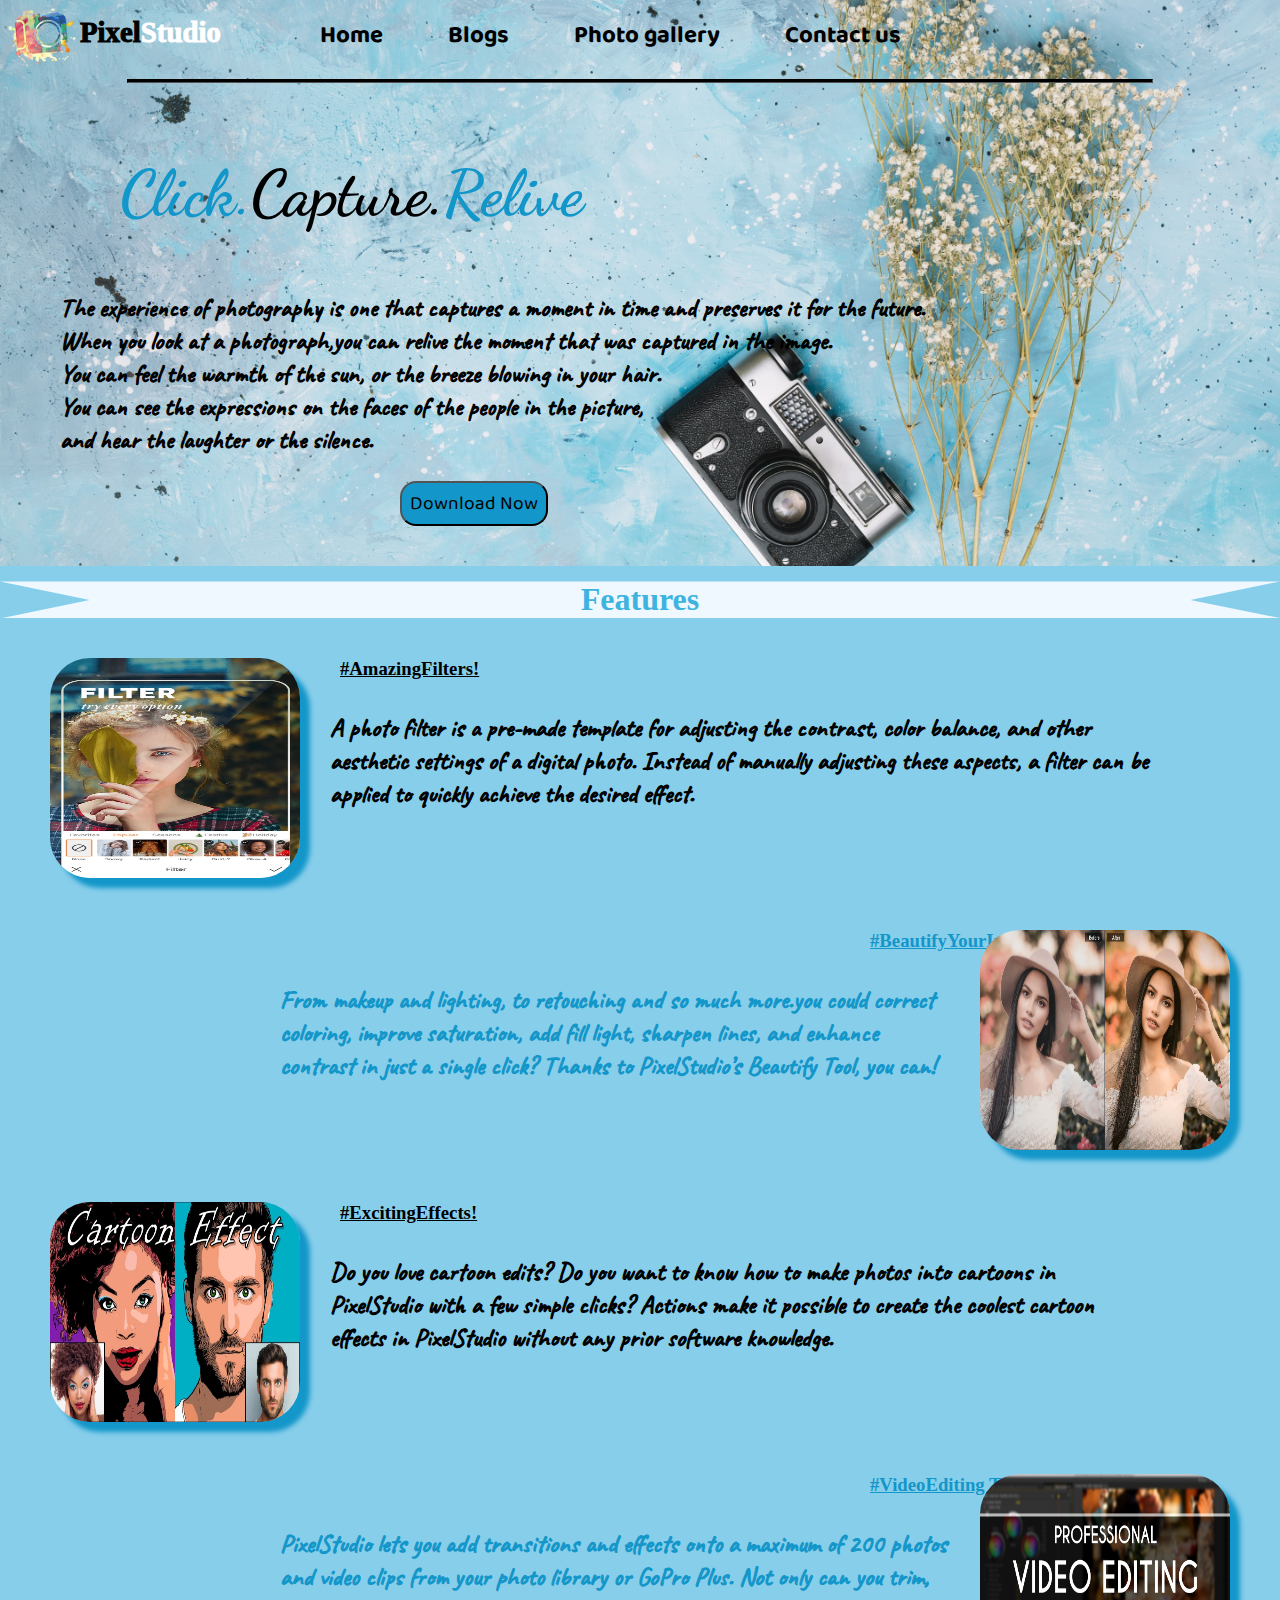
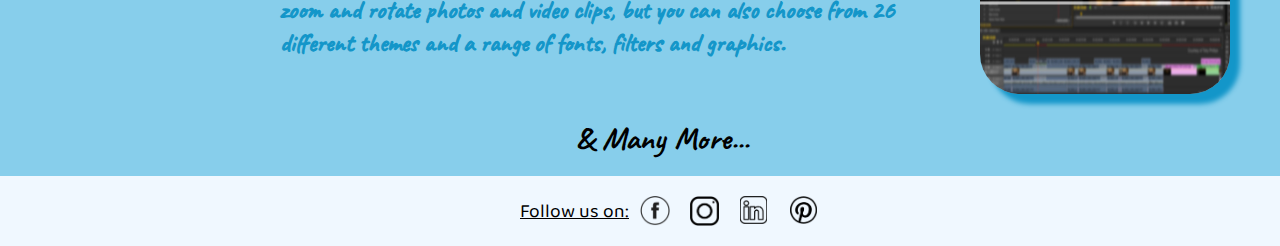
<file: Task 1 - Landing Page/index.html>
<!DOCTYPE html>
<html lang="en">

<head>
    <meta charset="UTF-8">
    <meta name="viewport" content="width=device-width, initial-scale=1.0">
    <meta http-equiv="X-UA-Compatible" content="ie=edge">
    <title>PixelStudio</title>
    <link rel="stylesheet" href="style.css">
    <link rel="icon" type="image/x-icon" href="Logo.png">
    <link href="https://fonts.googleapis.com/css2?family=Baloo+Bhai+2&display=swap" rel="stylesheet">
    <link href="https://fonts.googleapis.com/css2?family=Bebas+Neue&family=Dancing+Script&family=Itim&display=swap"
        rel="stylesheet">
    <link
        href="https://fonts.googleapis.com/css2?family=Bebas+Neue&family=Caveat&family=Dancing+Script&family=Itim&display=swap"
        rel="stylesheet">
</head>

<body>
    <section id="Home">
        <header>
            <div class="navbar-left">
                <img src="Logo.png">
            </div>
            <div class="name">
                <h2 style="color: black;-webkit-text-stroke: 1px black;">Pixel<span
                        style="color:white; -webkit-text-stroke: 1px white;">Studio</span></h2>
            </div>
            <div class="navbar-mid">
                <ul>
                    <li>
                        <a href="#">Home</a>
                        <a href="#">Blogs</a>
                        <a href="#">Photo gallery</a>
                        <a href="#">Contact us</a>
                    </li>
                </ul>
            </div>
            <hr width="80%" style="height: 1.5px;background-color: black; border-color: black;">
        </header>
        <div class="body">
            <h1><span style="color: rgb(19, 150, 201);">Click.</span>Capture.<span
                    style="color: rgb(19, 150, 201);">Relive</span></h1>
        </div>
        <div class="homeinfo">
            <p id="p1">The experience of photography is one that captures a moment in time and preserves it for the
                future.<br>
                When you look at a photograph,you can relive the moment that was captured in the image.<br>
                You can feel the warmth of the sun, or the breeze blowing in your hair.<br>
                You can see the expressions on the faces of the people in the picture,<br> and hear the laughter or the
                silence.</p>
        </div>
        <button id="btn" type="button">Download Now</button>
    </section>
    <h1 id="heading">Features</h1>

    <section>
        <div id="container1">
            <div class="box">
                <img src="img1.webp">
            </div>
        </div>
        <div class="heading">
            <h3 id="h-primary">#AmazingFilters!</h3>
        </div>
        <div id="para">
            <p>A photo filter is a pre-made template for adjusting the contrast, color balance, and other aesthetic
                settings of a digital photo. Instead of manually adjusting these aspects, a filter can be applied to
                quickly achieve the desired effect.</p>
        </div>

        <div id="container2">
            <div class="box">
                <img src="img2.jpg">
            </div>
        </div>
        <div class="heading">
            <h3 id="h-primary2">#BeautifyYourImage!</h3>
        </div>
        <div id="para1">
            <p>From makeup and lighting, to retouching and so much more.you could correct coloring, improve saturation,
                add fill light, sharpen lines, and enhance contrast in just a single click? Thanks to PixelStudio’s
                Beautify Tool, you can!</p>
        </div>

        <div id="c1">
            <div id="container1">
                <div class="box">
                    <img src="img3.jpg">
                </div>
            </div>
            <div class="heading">
                <h3 id="h-primary">#ExcitingEffects!</h3>
            </div>
            <div id="para">
                <p>Do you love cartoon edits? Do you want to know how to make photos into cartoons in PixelStudio with a
                    few simple clicks? Actions make it possible to create the coolest cartoon effects in PixelStudio
                    without any prior software knowledge.</p>
            </div>
        </div>

        <div id="container2">
            <div class="box">
                <img src="img4.jpg">
            </div>
        </div>
        <div class="heading">
            <h3 id="h-primary2">#VideoEditing Tool!</h3>
        </div>
        <div id="para1">
            <p>PixelStudio lets you add transitions and effects onto a maximum of 200 photos and video clips from your
                photo library or GoPro Plus. Not only can you trim, zoom and rotate photos and video clips, but you can
                also choose from 26 different themes and a range of fonts, filters and graphics.</p>
        </div>

        <div id="div1">
            <h1>& Many More...</h1>
        </div>
    </section>

    <section id="footer">
        <footer>
            <p #fpara>Follow us on: </p>
        </footer>
        <div class="logo">
            <img id="Flogo" src="facebookpng.png">
        </div>
        <div class="logo">
            <img id="Ilogo" src="instapng.png">
        </div>
        <div class="logo">
            <img id="Llogo" src="linkedInpng.png">
        </div>
        <div class="logo">
            <img id="Plogo" src="pinterestpng.png">
        </div>

    </section>
</body>

</html>
</file>
<file: Task 1 - Landing Page/style.css>
html {
    background-color: skyblue;
}

body {
    margin: 0px;
    padding: 0px;
}

#Home {
    background-image: url(Bg.jpg);
    background-repeat: no-repeat;
    background-size: cover;
}

.left,
img {
    height: 90px;
    display: inline-block;
    position: absolute;
    margin-top: -10px;
    margin-left: -15px;
    filter: contrast(-10);

}

.name,
h2 {
    display: inline-block;
    position: absolute;
    margin-left: 40px;
    margin-top: 8px;
    font-size: 1.8rem;
}

.navbar-mid {
    display: flex;
    justify-content: center;
    margin-right: 100px;
}

li,
a {
    list-style: none;
    text-decoration: none;
    font-size: 1.5rem;
    margin-top: 0px;
    margin-bottom: 0px;
    padding-left: 30px;
    padding-right: 30px;
    font-weight: bold;
    color: black;
    font-family: 'Baloo Bhai 2', cursive;
}

a:hover {
    color: white;
    background-color: rgb(63, 179, 224);
    border-radius: 10px;
}

.body {
    display: flex;
    margin-top: 30px;
    margin-left: 120px;
    font-family: 'Dancing Script', cursive;
    font-size: 2rem;
}

.homeinfo,
p1 {
    display: flex;
    margin-left: 60px;
    margin-top: -10px;
    font-size: 1.6rem;
    font-family: 'Caveat', cursive;
    -webkit-text-stroke: 1.2px black;
}

#btn {
    margin-left: 400px;
    margin-bottom: 40px;
    font-size: 1.2rem;
    border-radius: 16px;
    padding: 5px 8px 5px 8px;
    background-color: rgb(19, 150, 201);
    font-family: 'Baloo Bhai 2', cursive;
}

#btn:hover {
    cursor: pointer;
    background-color: rgb(63, 179, 224);
    color: aliceblue;
}

#heading {
    display: flex;
    justify-content: center;

    margin-top: 15px;
    background-color: aliceblue;
    color: rgb(63, 179, 224);
    clip-path: polygon(100% 0, 93% 50%, 100% 99%, 0% 100%, 7% 50%, 0% 0%);
}

#container1 .box {

    margin-left: 50px;
    margin-top: 40px;

}

#container1 .box img {
    border: 2px;
    height: 220px;
    width: 250px;
    margin: auto;
    display: block;
    border-radius: 40px;
    box-shadow: 10px 10px 5px rgb(19, 150, 201);

}

#para {
    display: flex;
    position: absolute;
    margin-top: 5px;
    margin-left: 300px;
    margin-right: 100px;
    padding: 0px 30px 20px 30px;
    font-size: 1.6rem;
    font-family: 'Caveat', cursive;
    -webkit-text-stroke: 1.2px black
}

#h-primary {
    display: flex;
    margin-left: 340px;
    margin-bottom: 0px;
    text-decoration: underline;
}

#h-primary2 {
    display: flex;
    color: rgb(19, 150, 201);
    margin-left: 870px;
    margin-bottom: 0px;
    text-decoration: underline;
}

#container2 .box {
    margin-top: 250px;
}

#container2 .box img {
    border: 2px;
    height: 220px;
    width: 250px;
    margin: auto;
    display: flex;
    position: absolute;
    right: 50px;
    border-radius: 40px;
    box-shadow: 10px 10px 5px rgb(19, 150, 201);
}

#para1 {
    color: rgb(19, 150, 201);
    -webkit-text-stroke: 2px rgb(19, 150, 201);
    display: flex;
    position: absolute;
    margin-top: 5px;
    margin-left: 250px;
    margin-right: 300px;
    padding: 0px 30px 20px 30px;
    font-size: 1.6rem;
    font-family: 'Caveat', cursive;
    -webkit-text-stroke: 1.2px
}

#c1 {
    margin-top: 250px;
}

#div1 {
    display: flex;
    position: absolute;
    justify-content: center;
    margin-top: 200px;
    margin-left: 45%;
    font-family: 'Caveat', cursive;
}

#footer {
    margin-bottom: 0px;
    margin-top: 280px;
    background-color: aliceblue;
}

footer,
#fpara {
    display: flex;
    margin-top: 125px;
    margin-left: 520px;
    font-family: 'Baloo Bhai 2', cursive;
    font-size: 1.2rem;
    text-decoration: underline;
}

#Flogo {
    height: 30px;
    margin-left: 640px;
    margin-top: -50px;
}

#Ilogo {
    height: 30px;
    margin-left: 690px;
    margin-top: -50px;
}

#Llogo {
    height: 28px;
    margin-left: 740px;
    margin-top: -50px;
}

#Plogo {
    height: 28px;
    margin-left: 790px;
    margin-top: -50px;
}

::-webkit-scrollbar {
    width: 20px;
}

::-webkit-scrollbar-track {
    box-shadow: inset 0 0 5px grey;
    border-radius: 10px;
}

::-webkit-scrollbar-thumb {
    background: rgb(19, 150, 201);
    border-radius: 10px;
}
</file>
